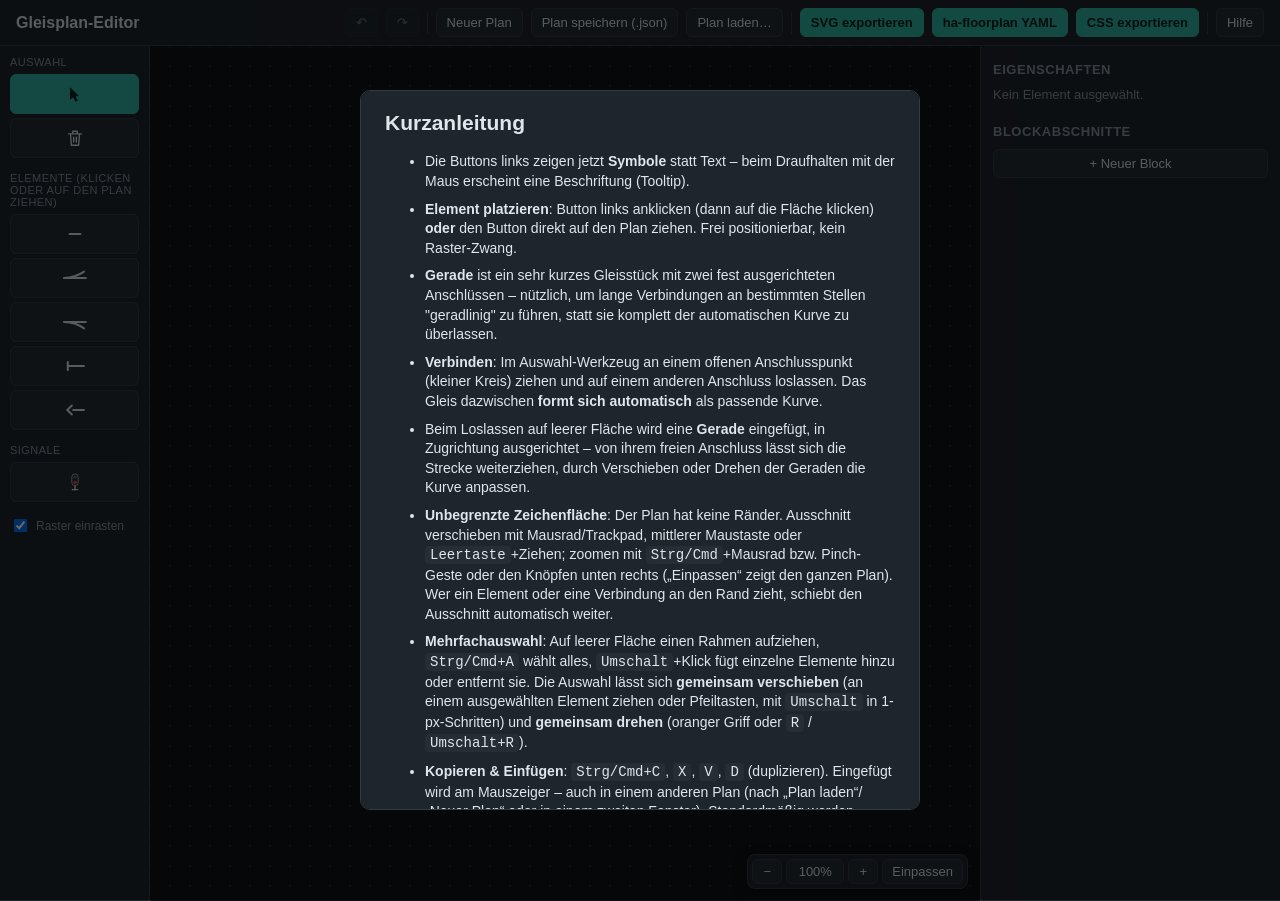
<file: index.html>
<!DOCTYPE html>
<html lang="de">
<head>
<meta charset="UTF-8">
<meta name="viewport" content="width=device-width, initial-scale=1.0">
<title>Gleisplan-Editor für ha-floorplan</title>
<link rel="stylesheet" href="style.css">
</head>
<body>
<header id="topbar">
  <h1>Gleisplan-Editor</h1>
  <div class="topbar-actions">
    <button id="btnUndo" title="Rückgängig (Strg/Cmd+Z)" aria-label="Rückgängig">↶</button>
    <button id="btnRedo" title="Wiederholen (Strg/Cmd+Umschalt+Z)" aria-label="Wiederholen">↷</button>
    <span class="sep"></span>
    <button id="btnNew">Neuer Plan</button>
    <button id="btnSaveJson">Plan speichern (.json)</button>
    <button id="btnLoadJson">Plan laden…</button>
    <input type="file" id="fileLoadJson" accept="application/json" hidden>
    <span class="sep"></span>
    <button id="btnExportSvg" class="accent">SVG exportieren</button>
    <button id="btnExportYaml" class="accent">ha-floorplan YAML</button>
    <button id="btnExportCss" class="accent">CSS exportieren</button>
    <span class="sep"></span>
    <button id="btnHelp">Hilfe</button>
  </div>
</header>

<div id="layout">
  <aside id="toolbar">
    <div class="tool-group">
      <div class="tool-group-title">Auswahl</div>
      <button class="tool-btn" data-tool="select" title="Auswählen / Verschieben / Verbinden"></button>
      <button class="tool-btn" data-tool="erase" title="Löschen"></button>
    </div>
    <div class="tool-group">
      <div class="tool-group-title">Elemente (klicken oder auf den Plan ziehen)</div>
      <button class="tool-btn" data-tool="straight" title="Kleines Gerade-Stück – zum Formen/Führen der Kurven zwischen Elementen"></button>
      <button class="tool-btn" data-tool="turnout_l" title="Weiche links: anklicken zum Platzieren, oder auf den Plan ziehen"></button>
      <button class="tool-btn" data-tool="turnout_r" title="Weiche rechts: anklicken zum Platzieren, oder auf den Plan ziehen"></button>
      <button class="tool-btn" data-tool="buffer" title="Prellbock: anklicken zum Platzieren, oder auf den Plan ziehen"></button>
      <button class="tool-btn" data-tool="link" title="Link: Gleisende mit Fortsetzung auf einer anderen Seite – in Home Assistant anklickbar"></button>
    </div>
    <div class="tool-group">
      <div class="tool-group-title">Signale</div>
      <button class="tool-btn" data-tool="signal" title="Signal auf ein Gleisstück setzen"></button>
    </div>
    <div class="tool-group">
      <label style="display:flex;align-items:center;gap:6px;font-size:12px;color:var(--muted);">
        <input type="checkbox" id="snapToggle" checked> Raster einrasten
      </label>
    </div>
  </aside>

  <main id="canvasWrap">
    <svg id="grid" xmlns="http://www.w3.org/2000/svg"></svg>
    <div id="viewControls">
      <button id="btnZoomOut" title="Verkleinern" aria-label="Verkleinern">−</button>
      <button id="btnZoomReset" title="Auf 100 % zurücksetzen"><span id="zoomLabel">100%</span></button>
      <button id="btnZoomIn" title="Vergrößern" aria-label="Vergrößern">+</button>
      <button id="btnZoomFit" title="Ganzen Plan anzeigen">Einpassen</button>
    </div>
  </main>
  <div id="toast" role="status"></div>

  <aside id="sidepanel">
    <section id="propsPanel">
      <h2>Eigenschaften</h2>
      <div id="propsEmpty" class="muted">Kein Element ausgewählt.</div>
      <div id="propsForm" hidden></div>
    </section>

    <section id="blocksPanel">
      <h2>Blockabschnitte</h2>
      <button id="btnNewBlock" class="wide">+ Neuer Block</button>
      <ul id="blockList"></ul>
    </section>
  </aside>
</div>

<div id="helpOverlay" hidden>
  <div id="helpBox">
    <h2>Kurzanleitung</h2>
    <ul>
      <li>Die Buttons links zeigen jetzt <b>Symbole</b> statt Text – beim Draufhalten mit der Maus erscheint eine Beschriftung (Tooltip).</li>
      <li><b>Element platzieren</b>: Button links anklicken (dann auf die Fläche klicken) <b>oder</b> den Button direkt auf den Plan ziehen. Frei positionierbar, kein Raster-Zwang.</li>
      <li><b>Gerade</b> ist ein sehr kurzes Gleisstück mit zwei fest ausgerichteten Anschlüssen – nützlich, um lange Verbindungen an bestimmten Stellen "geradlinig" zu führen, statt sie komplett der automatischen Kurve zu überlassen.</li>
      <li><b>Verbinden</b>: Im Auswahl-Werkzeug an einem offenen Anschlusspunkt (kleiner Kreis) ziehen und auf einem anderen Anschluss loslassen. Das Gleis dazwischen <b>formt sich automatisch</b> als passende Kurve.</li>
      <li>Beim Loslassen auf leerer Fläche wird eine <b>Gerade</b> eingefügt, in Zugrichtung ausgerichtet – von ihrem freien Anschluss lässt sich die Strecke weiterziehen, durch Verschieben oder Drehen der Geraden die Kurve anpassen.</li>
      <li><b>Unbegrenzte Zeichenfläche</b>: Der Plan hat keine Ränder. Ausschnitt verschieben mit Mausrad/Trackpad, mittlerer Maustaste oder <code>Leertaste</code>+Ziehen; zoomen mit <code>Strg/Cmd</code>+Mausrad bzw. Pinch-Geste oder den Knöpfen unten rechts („Einpassen“ zeigt den ganzen Plan). Wer ein Element oder eine Verbindung an den Rand zieht, schiebt den Ausschnitt automatisch weiter.</li>
      <li><b>Mehrfachauswahl</b>: Auf leerer Fläche einen Rahmen aufziehen, <code>Strg/Cmd+A</code> wählt alles, <code>Umschalt</code>+Klick fügt einzelne Elemente hinzu oder entfernt sie. Die Auswahl lässt sich <b>gemeinsam verschieben</b> (an einem ausgewählten Element ziehen oder Pfeiltasten, mit <code>Umschalt</code> in 1-px-Schritten) und <b>gemeinsam drehen</b> (oranger Griff oder <code>R</code> / <code>Umschalt+R</code>).</li>
      <li><b>Kopieren &amp; Einfügen</b>: <code>Strg/Cmd+C</code>, <code>X</code>, <code>V</code>, <code>D</code> (duplizieren). Eingefügt wird am Mauszeiger – auch in einem anderen Plan (nach „Plan laden“/„Neuer Plan“ oder in einem zweiten Fenster). Standardmäßig werden Gleise, Weichen und Signale samt HA-Entities übernommen; <code>Strg/Cmd+Umschalt+V</code> fragt, was mit Blockzuordnungen und Entities geschehen soll.</li>
      <li><b>Rückgängig / Wiederholen</b>: <code>Strg/Cmd+Z</code> und <code>Strg/Cmd+Umschalt+Z</code> (oder <code>Strg+Y</code>). <code>Esc</code> hebt die Auswahl auf bzw. wechselt zurück zum Auswahl-Werkzeug.</li>
      <li><b>Verschieben</b>: Element im Auswahl-Werkzeug am Körper (nicht am Anschlusspunkt) anfassen und ziehen. Verbundene Gleise passen sich live an.</li>
      <li><b>Frei drehen</b>: Element auswählen und am orangen Griff (kleiner Kreis mit gestrichelter Linie) im Kreis ziehen – beliebiger Winkel, mit gedrückter <code>Umschalt</code>-Taste rastet er auf 15°. Alternativ <code>R</code> (15°-Schritte) oder Gradzahl direkt rechts im Feld eingeben.</li>
      <li><b>Signal</b>: Klick auf ein Gleisstück setzt ein Signal dort; erneuter Klick an derselben Stelle wechselt die Seite. Alternativ den Signal-Button direkt auf ein Gleis ziehen. Im Auswahl-Werkzeug lässt sich ein Signal am Gleis entlang und auf die andere Seite ziehen.</li>
      <li><b>Link</b>: Passt die Anlage nicht auf einen Plan, schließt ein Link ein Gleis wie ein Prellbock ab (Pfeil statt Querbalken). Rechts die <b>Zielseite</b> eintragen (z.B. <code>/lovelace/gleisplan-2</code>) – ein Klick auf den Link in Home Assistant öffnet dann diese Seite. Links lassen sich keinem Block zuordnen.</li>
      <li><b>Block</b>: Erst rechts "+ Neuer Block" klicken, dann Gleisstücke <b>oder Elemente</b> (Weiche, Gerade, Prellbock) anklicken um sie zuzuweisen/zu entfernen. Danach Name/Entity/Farbe setzen.</li>
      <li><b>Löschen</b>-Werkzeug oder Entf-Taste bei Auswahl.</li>
      <li><b>Export</b>: SVG + CSS in <code>&lt;config&gt;/www/floorplan/</code> ablegen, YAML-Regeln in eine Lovelace <code>ha-floorplan</code>-Karte einfügen (Pfade ggf. anpassen).</li>
    </ul>
    <button id="btnCloseHelp" class="accent">Schließen</button>
  </div>
</div>

<div id="pasteOverlay" class="overlay" hidden>
  <div class="dialog" role="dialog" aria-modal="true" aria-labelledby="pasteTitle">
    <h2 id="pasteTitle">Einfügen mit Optionen</h2>
    <p id="pasteSummary" class="muted"></p>
    <fieldset>
      <legend>Blockabschnitte</legend>
      <label><input type="radio" name="pasteBlocks" value="none" checked> <span><b>Nur Gleise</b> – Elemente, Verbindungen und Signale ohne Blockzuordnung</span></label>
      <label><input type="radio" name="pasteBlocks" value="new"> <span><b>Als neuer Block</b> – je betroffenem Block entsteht ein neuer Block mit gleichem Namen und gleicher Farbe</span></label>
      <label><input type="radio" name="pasteBlocks" value="same"> <span><b>Dem selben Block zuordnen</b> – die Kopien kommen in den ursprünglichen Block; in einem anderen Plan wird ein gleichnamiger Block angelegt</span></label>
    </fieldset>
    <fieldset>
      <legend>HA-Entities</legend>
      <label><input type="radio" name="pasteEntities" value="keep" checked> <span><b>Alles übernehmen</b> – Entities werden 1:1 kopiert</span></label>
      <label><input type="radio" name="pasteEntities" value="free"> <span><b>Übernehmen, wenn frei</b> – nur Entities, die im Zielplan noch nicht verwendet werden</span></label>
      <label><input type="radio" name="pasteEntities" value="clear"> <span><b>Immer leeren</b> – Kopien erhalten keine Entity</span></label>
    </fieldset>
    <p class="hint">Element-IDs bleiben erhalten, solange sie im Zielplan frei sind – sonst wird eine neue ID vergeben. Beschriftungen werden immer übernommen.</p>
    <div class="dialog-actions">
      <button id="btnPasteCancel">Abbrechen</button>
      <button id="btnPasteConfirm" class="accent">Einfügen</button>
    </div>
  </div>
</div>

<script src="app.js"></script>
</body>
</html>
</file>
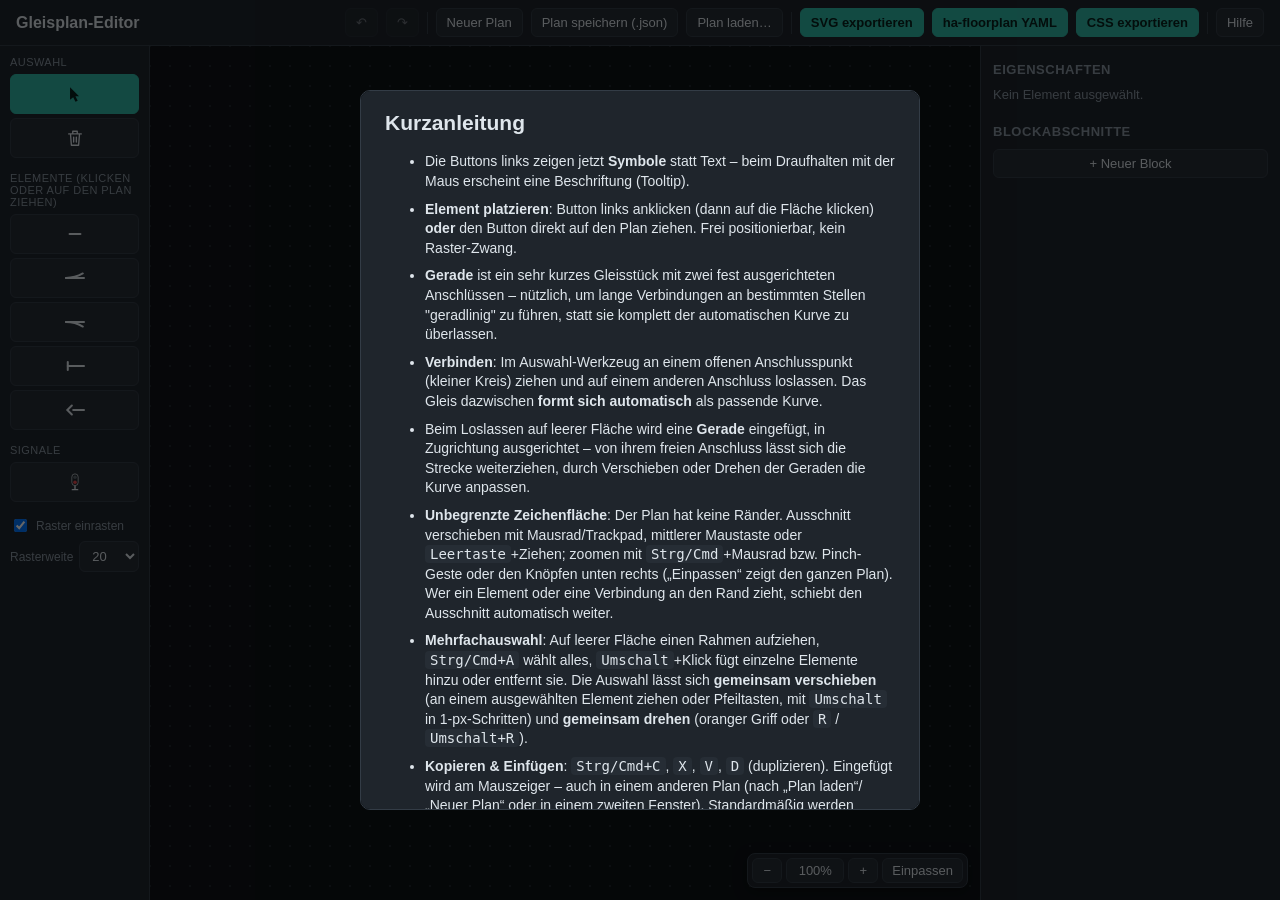
<file: custom_components/gleisplan_editor/frontend/index.html>
<!DOCTYPE html>
<html lang="de">
<head>
<meta charset="UTF-8">
<meta name="viewport" content="width=device-width, initial-scale=1.0">
<title>Gleisplan-Editor für ha-floorplan</title>
<link rel="stylesheet" href="style.css">
</head>
<body>
<header id="topbar">
  <h1>Gleisplan-Editor</h1>
  <!-- Nur als Panel in Home Assistant sichtbar (siehe ha.js) -->
  <div id="haBar" class="topbar-actions" hidden>
    <button id="btnHaMenu" title="Seitenleiste ein-/ausblenden" aria-label="Seitenleiste" hidden>☰</button>
    <input type="text" id="haPlanName" placeholder="Planname" title="Name des Plans in Home Assistant" aria-label="Planname">
    <button id="btnHaPlans">Pläne…</button>
    <span id="haStatus" class="muted" role="status"></span>
  </div>
  <div class="topbar-actions">
    <button id="btnUndo" title="Rückgängig (Strg/Cmd+Z)" aria-label="Rückgängig">↶</button>
    <button id="btnRedo" title="Wiederholen (Strg/Cmd+Umschalt+Z)" aria-label="Wiederholen">↷</button>
    <span class="sep"></span>
    <button id="btnNew">Neuer Plan</button>
    <button id="btnSaveJson">Plan speichern (.json)</button>
    <button id="btnLoadJson">Plan laden…</button>
    <input type="file" id="fileLoadJson" accept="application/json" hidden>
    <span class="sep"></span>
    <button id="btnExportSvg" class="accent">SVG exportieren</button>
    <button id="btnExportYaml" class="accent">ha-floorplan YAML</button>
    <button id="btnExportCss" class="accent">CSS exportieren</button>
    <button id="btnHaPublish" class="accent" title="SVG und CSS nach www/floorplan in Home Assistant schreiben" hidden>In HA veröffentlichen</button>
    <span class="sep"></span>
    <button id="btnHelp">Hilfe</button>
  </div>
</header>

<div id="layout">
  <aside id="toolbar">
    <div class="tool-group">
      <div class="tool-group-title">Auswahl</div>
      <button class="tool-btn" data-tool="select" title="Auswählen / Verschieben / Verbinden"></button>
      <button class="tool-btn" data-tool="erase" title="Löschen"></button>
    </div>
    <div class="tool-group">
      <div class="tool-group-title">Elemente (klicken oder auf den Plan ziehen)</div>
      <button class="tool-btn" data-tool="straight" title="Kleines Gerade-Stück – zum Formen/Führen der Kurven zwischen Elementen"></button>
      <button class="tool-btn" data-tool="turnout_l" title="Weiche links: anklicken zum Platzieren, oder auf den Plan ziehen"></button>
      <button class="tool-btn" data-tool="turnout_r" title="Weiche rechts: anklicken zum Platzieren, oder auf den Plan ziehen"></button>
      <button class="tool-btn" data-tool="buffer" title="Prellbock: anklicken zum Platzieren, oder auf den Plan ziehen"></button>
      <button class="tool-btn" data-tool="link" title="Link: Gleisende mit Fortsetzung auf einer anderen Seite – in Home Assistant anklickbar"></button>
    </div>
    <div class="tool-group">
      <div class="tool-group-title">Signale</div>
      <button class="tool-btn" data-tool="signal" title="Signal auf ein Gleisstück setzen"></button>
    </div>
    <div class="tool-group">
      <label style="display:flex;align-items:center;gap:6px;font-size:12px;color:var(--muted);">
        <input type="checkbox" id="snapToggle" checked> Raster einrasten
      </label>
      <label style="display:flex;align-items:center;gap:6px;font-size:12px;color:var(--muted);margin-top:6px;">
        Rasterweite <select id="gridSizeSelect" title="Abstand der Rasterpunkte; gilt für Einrasten, Pfeiltasten und Einfügen"></select>
      </label>
    </div>
  </aside>

  <main id="canvasWrap">
    <svg id="grid" xmlns="http://www.w3.org/2000/svg"></svg>
    <div id="viewControls">
      <button id="btnZoomOut" title="Verkleinern" aria-label="Verkleinern">−</button>
      <button id="btnZoomReset" title="Auf 100 % zurücksetzen"><span id="zoomLabel">100%</span></button>
      <button id="btnZoomIn" title="Vergrößern" aria-label="Vergrößern">+</button>
      <button id="btnZoomFit" title="Ganzen Plan anzeigen">Einpassen</button>
    </div>
  </main>
  <div id="toast" role="status"></div>

  <aside id="sidepanel">
    <section id="propsPanel">
      <h2>Eigenschaften</h2>
      <div id="propsEmpty" class="muted">Kein Element ausgewählt.</div>
      <div id="propsForm" hidden></div>
    </section>

    <section id="blocksPanel">
      <h2>Blockabschnitte</h2>
      <button id="btnNewBlock" class="wide">+ Neuer Block</button>
      <ul id="blockList"></ul>
    </section>
  </aside>
</div>

<div id="helpOverlay" hidden>
  <div id="helpBox">
    <h2>Kurzanleitung</h2>
    <ul>
      <li>Die Buttons links zeigen jetzt <b>Symbole</b> statt Text – beim Draufhalten mit der Maus erscheint eine Beschriftung (Tooltip).</li>
      <li><b>Element platzieren</b>: Button links anklicken (dann auf die Fläche klicken) <b>oder</b> den Button direkt auf den Plan ziehen. Frei positionierbar, kein Raster-Zwang.</li>
      <li><b>Gerade</b> ist ein sehr kurzes Gleisstück mit zwei fest ausgerichteten Anschlüssen – nützlich, um lange Verbindungen an bestimmten Stellen "geradlinig" zu führen, statt sie komplett der automatischen Kurve zu überlassen.</li>
      <li><b>Verbinden</b>: Im Auswahl-Werkzeug an einem offenen Anschlusspunkt (kleiner Kreis) ziehen und auf einem anderen Anschluss loslassen. Das Gleis dazwischen <b>formt sich automatisch</b> als passende Kurve.</li>
      <li>Beim Loslassen auf leerer Fläche wird eine <b>Gerade</b> eingefügt, in Zugrichtung ausgerichtet – von ihrem freien Anschluss lässt sich die Strecke weiterziehen, durch Verschieben oder Drehen der Geraden die Kurve anpassen.</li>
      <li><b>Unbegrenzte Zeichenfläche</b>: Der Plan hat keine Ränder. Ausschnitt verschieben mit Mausrad/Trackpad, mittlerer Maustaste oder <code>Leertaste</code>+Ziehen; zoomen mit <code>Strg/Cmd</code>+Mausrad bzw. Pinch-Geste oder den Knöpfen unten rechts („Einpassen“ zeigt den ganzen Plan). Wer ein Element oder eine Verbindung an den Rand zieht, schiebt den Ausschnitt automatisch weiter.</li>
      <li><b>Mehrfachauswahl</b>: Auf leerer Fläche einen Rahmen aufziehen, <code>Strg/Cmd+A</code> wählt alles, <code>Umschalt</code>+Klick fügt einzelne Elemente hinzu oder entfernt sie. Die Auswahl lässt sich <b>gemeinsam verschieben</b> (an einem ausgewählten Element ziehen oder Pfeiltasten, mit <code>Umschalt</code> in 1-px-Schritten) und <b>gemeinsam drehen</b> (oranger Griff oder <code>R</code> / <code>Umschalt+R</code>).</li>
      <li><b>Kopieren &amp; Einfügen</b>: <code>Strg/Cmd+C</code>, <code>X</code>, <code>V</code>, <code>D</code> (duplizieren). Eingefügt wird am Mauszeiger – auch in einem anderen Plan (nach „Plan laden“/„Neuer Plan“ oder in einem zweiten Fenster). Standardmäßig werden Gleise, Weichen und Signale samt HA-Entities übernommen; <code>Strg/Cmd+Umschalt+V</code> fragt, was mit Blockzuordnungen und Entities geschehen soll.</li>
      <li><b>Rückgängig / Wiederholen</b>: <code>Strg/Cmd+Z</code> und <code>Strg/Cmd+Umschalt+Z</code> (oder <code>Strg+Y</code>). <code>Esc</code> hebt die Auswahl auf bzw. wechselt zurück zum Auswahl-Werkzeug.</li>
      <li><b>Verschieben</b>: Element im Auswahl-Werkzeug am Körper (nicht am Anschlusspunkt) anfassen und ziehen. Verbundene Gleise passen sich live an.</li>
      <li><b>Frei drehen</b>: Element auswählen und am orangen Griff (kleiner Kreis mit gestrichelter Linie) im Kreis ziehen – beliebiger Winkel, mit gedrückter <code>Umschalt</code>-Taste rastet er auf 15°. Alternativ <code>R</code> (15°-Schritte) oder Gradzahl direkt rechts im Feld eingeben.</li>
      <li><b>Signal</b>: Klick auf ein Gleisstück setzt ein Signal dort; erneuter Klick an derselben Stelle wechselt die Seite. Alternativ den Signal-Button direkt auf ein Gleis ziehen. Im Auswahl-Werkzeug lässt sich ein Signal am Gleis entlang und auf die andere Seite ziehen.</li>
      <li><b>Link</b>: Passt die Anlage nicht auf einen Plan, schließt ein Link ein Gleis wie ein Prellbock ab (Pfeil statt Querbalken). Rechts die <b>Zielseite</b> eintragen (z.B. <code>/lovelace/gleisplan-2</code>) – ein Klick auf den Link in Home Assistant öffnet dann diese Seite. Links lassen sich keinem Block zuordnen.</li>
      <li><b>Block</b>: Erst rechts "+ Neuer Block" klicken, dann Gleisstücke <b>oder Elemente</b> (Weiche, Gerade, Prellbock) anklicken um sie zuzuweisen/zu entfernen. Danach Name/Entity/Farbe setzen.</li>
      <li><b>Löschen</b>-Werkzeug oder Entf-Taste bei Auswahl.</li>
      <li><b>In Home Assistant</b> (als Panel): Entity-Felder schlagen die vorhandenen Entities vor und zeigen deren Zustand, Weichen und Signale folgen live der Anlage. Pläne werden automatisch in Home Assistant gespeichert („Pläne…“), <b>In HA veröffentlichen</b> schreibt SVG und CSS direkt nach <code>www/floorplan</code>.</li>
      <li><b>Export</b>: SVG + CSS in <code>&lt;config&gt;/www/floorplan/</code> ablegen, YAML-Regeln in eine Lovelace <code>ha-floorplan</code>-Karte einfügen (Pfade ggf. anpassen).</li>
    </ul>
    <button id="btnCloseHelp" class="accent">Schließen</button>
  </div>
</div>

<div id="pasteOverlay" class="overlay" hidden>
  <div class="dialog" role="dialog" aria-modal="true" aria-labelledby="pasteTitle">
    <h2 id="pasteTitle">Einfügen mit Optionen</h2>
    <p id="pasteSummary" class="muted"></p>
    <fieldset>
      <legend>Blockabschnitte</legend>
      <label><input type="radio" name="pasteBlocks" value="none" checked> <span><b>Nur Gleise</b> – Elemente, Verbindungen und Signale ohne Blockzuordnung</span></label>
      <label><input type="radio" name="pasteBlocks" value="new"> <span><b>Als neuer Block</b> – je betroffenem Block entsteht ein neuer Block mit gleichem Namen und gleicher Farbe</span></label>
      <label><input type="radio" name="pasteBlocks" value="same"> <span><b>Dem selben Block zuordnen</b> – die Kopien kommen in den ursprünglichen Block; in einem anderen Plan wird ein gleichnamiger Block angelegt</span></label>
    </fieldset>
    <fieldset>
      <legend>HA-Entities</legend>
      <label><input type="radio" name="pasteEntities" value="keep" checked> <span><b>Alles übernehmen</b> – Entities werden 1:1 kopiert</span></label>
      <label><input type="radio" name="pasteEntities" value="free"> <span><b>Übernehmen, wenn frei</b> – nur Entities, die im Zielplan noch nicht verwendet werden</span></label>
      <label><input type="radio" name="pasteEntities" value="clear"> <span><b>Immer leeren</b> – Kopien erhalten keine Entity</span></label>
    </fieldset>
    <p class="hint">Element-IDs bleiben erhalten, solange sie im Zielplan frei sind – sonst wird eine neue ID vergeben. Beschriftungen werden immer übernommen.</p>
    <div class="dialog-actions">
      <button id="btnPasteCancel">Abbrechen</button>
      <button id="btnPasteConfirm" class="accent">Einfügen</button>
    </div>
  </div>
</div>

<div id="haPlansOverlay" class="overlay" hidden>
  <div class="dialog" role="dialog" aria-modal="true" aria-labelledby="haPlansTitle">
    <h2 id="haPlansTitle">Pläne in Home Assistant</h2>
    <p class="hint">Der geöffnete Plan wird automatisch gespeichert. „Neuer Plan“ legt einen weiteren Plan an.</p>
    <ul id="haPlanList"></ul>
    <div class="dialog-actions">
      <button id="btnHaPlansClose" class="accent">Schließen</button>
    </div>
  </div>
</div>

<div id="haPublishOverlay" class="overlay" hidden>
  <div class="dialog" role="dialog" aria-modal="true" aria-labelledby="haPublishTitle">
    <h2 id="haPublishTitle">In Home Assistant veröffentlicht</h2>
    <p id="haPublishSummary"></p>
    <p id="haPublishHint" class="hint"></p>
    <textarea id="haPublishYaml" rows="12" readonly spellcheck="false" aria-label="ha-floorplan Karte (YAML)"></textarea>
    <div class="dialog-actions">
      <button id="btnHaCopyYaml">YAML kopieren</button>
      <button id="btnHaPublishClose" class="accent">Schließen</button>
    </div>
  </div>
</div>

<script src="ha.js"></script>
<script src="app.js"></script>
</body>
</html>
</file>
<file: style.css>
:root {
  --bg: #14181d;
  --panel: #1f252c;
  --panel-2: #262d35;
  --border: #333c46;
  --text: #dfe6ec;
  --muted: #8a97a3;
  --accent: #2fb8a6;
  --accent-2: #ff9800;
  --track: #cfd8dc;
  --danger: #e5484d;
}

* { box-sizing: border-box; }

html, body {
  margin: 0;
  height: 100%;
  background: var(--bg);
  color: var(--text);
  font-family: -apple-system, BlinkMacSystemFont, "Segoe UI", Roboto, Helvetica, Arial, sans-serif;
  font-size: 14px;
}

button {
  font-family: inherit;
  font-size: 13px;
  background: var(--panel-2);
  color: var(--text);
  border: 1px solid var(--border);
  border-radius: 6px;
  padding: 6px 10px;
  cursor: pointer;
}
button:hover { border-color: var(--accent); }
button:disabled { opacity: .4; cursor: default; border-color: var(--border); }
button:focus-visible, input:focus-visible { outline: 2px solid var(--accent); outline-offset: 1px; }
button.accent { background: var(--accent); color: #08211d; border-color: var(--accent); font-weight: 600; }
button.accent:hover { filter: brightness(1.08); }
button.wide { width: 100%; }

input[type="text"], input[type="number"], select, input[type="color"] {
  width: 100%;
  background: var(--panel-2);
  color: var(--text);
  border: 1px solid var(--border);
  border-radius: 6px;
  padding: 6px 8px;
  font-family: inherit;
  font-size: 13px;
}

#topbar {
  display: flex;
  align-items: center;
  justify-content: space-between;
  gap: 16px;
  padding: 8px 16px;
  background: var(--panel);
  border-bottom: 1px solid var(--border);
}
#topbar h1 { font-size: 16px; margin: 0; white-space: nowrap; }
.topbar-actions { display: flex; align-items: center; gap: 8px; flex-wrap: wrap; }
.sep { width: 1px; height: 22px; background: var(--border); display: inline-block; }

#layout {
  display: grid;
  grid-template-columns: 150px 1fr 300px;
  height: calc(100vh - 45px);
}

#toolbar {
  background: var(--panel);
  border-right: 1px solid var(--border);
  padding: 10px;
  overflow-y: auto;
}
.tool-group { margin-bottom: 14px; }
.tool-group-title {
  font-size: 11px;
  text-transform: uppercase;
  letter-spacing: .04em;
  color: var(--muted);
  margin-bottom: 6px;
}
.tool-btn {
  display: flex;
  align-items: center;
  justify-content: center;
  width: 100%;
  height: 40px;
  margin-bottom: 4px;
  padding: 4px;
}
.tool-btn.active { background: var(--accent); color: #08211d; border-color: var(--accent); }
.tool-icon { display: block; overflow: visible; }
.icon-track { stroke: currentColor; stroke-width: 4.5; fill: none; stroke-linecap: round; }
.icon-fill { fill: currentColor; }
.icon-stroke { stroke: currentColor; stroke-width: 4.5; stroke-linecap: round; fill: none; }
.icon-stroke-thin { stroke: currentColor; stroke-width: 3; stroke-linecap: round; stroke-linejoin: round; fill: none; }
.icon-housing { fill: #20262c; stroke: currentColor; stroke-width: 1.5; }
.icon-signal-dot { fill: #e5484d; }
.icon-signal-off { fill: #5a646d; }

#canvasWrap {
  overflow: hidden;
  position: relative;
  min-width: 0;
  min-height: 0;
}
#grid { display: block; width: 100%; height: 100%; background: #0e1216; }
#canvasWrap.pan-ready, #canvasWrap.pan-ready * { cursor: grab !important; }
#canvasWrap.panning, #canvasWrap.panning * { cursor: grabbing !important; }

#viewControls {
  position: absolute; right: 12px; bottom: 12px;
  display: flex; gap: 4px; padding: 4px;
  background: var(--panel); border: 1px solid var(--border); border-radius: 8px;
  box-shadow: 0 4px 14px rgba(0,0,0,.35);
}
#viewControls button { padding: 4px 9px; min-width: 30px; }
#zoomLabel { display: inline-block; min-width: 38px; font-variant-numeric: tabular-nums; }

#sidepanel {
  background: var(--panel);
  border-left: 1px solid var(--border);
  padding: 12px;
  overflow-y: auto;
}
#sidepanel h2 { font-size: 13px; text-transform: uppercase; letter-spacing: .04em; color: var(--muted); margin: 4px 0 10px; }
#propsPanel { margin-bottom: 22px; }
.muted { color: var(--muted); font-size: 13px; }

.field { margin-bottom: 10px; }
.field label { display: block; font-size: 12px; color: var(--muted); margin-bottom: 4px; }
.field .hint { font-size: 11px; color: var(--muted); margin-top: 3px; }

#blockList { list-style: none; margin: 0; padding: 0; }
#blockList li {
  display: flex;
  align-items: center;
  gap: 8px;
  padding: 6px 8px;
  border: 1px solid var(--border);
  border-radius: 6px;
  margin-bottom: 6px;
  cursor: pointer;
  background: var(--panel-2);
}
#blockList li.active { border-color: var(--accent); }
#blockList li .swatch { width: 12px; height: 12px; border-radius: 3px; flex-shrink: 0; }
#blockList li .name { flex: 1; font-size: 13px; }
#blockList li .count { font-size: 11px; color: var(--muted); }

/* SVG track rendering */
#grid { touch-action: none; user-select: none; -webkit-user-select: none; }
.fp-grid-dot { fill: #232a31; }
.fp-track { stroke: var(--track); stroke-width: 7; fill: none; stroke-linecap: round; cursor: pointer; }
.fp-through { stroke: var(--track); stroke-width: 7; fill: none; stroke-linecap: round; }
.fp-diverge { stroke: #6d7a86; stroke-width: 7; fill: none; stroke-linecap: round; }
.fp-diverge-top { display: none; }
.fp-track-node, .fp-turnout, .fp-link { cursor: grab; }
.fp-link-arrow { stroke: #4fc3f7; stroke-width: 5; fill: none; stroke-linecap: round; stroke-linejoin: round; }
.fp-link-hit { fill: transparent; stroke: none; }
.fp-label { fill: var(--text); stroke: none; font: 600 11px sans-serif; pointer-events: none; user-select: none; }
.fp-turnout.node-selected .fp-through,
.fp-turnout.node-selected .fp-diverge,
.fp-link.node-selected path,
.fp-track-node.node-selected path { filter: drop-shadow(0 0 3px var(--accent)); }

.edge-hit { stroke: transparent; stroke-width: 22; fill: none; cursor: pointer; }
.edge-selected { stroke: var(--accent) !important; }

.fp-joint { fill: #445; stroke: #667; stroke-width: 1; cursor: grab; }
.fp-joint.node-selected { fill: var(--accent); }

.port-handle { fill: rgba(47,184,166,.18); stroke: var(--accent); stroke-width: 1.5; cursor: crosshair; }
.port-handle:hover { fill: rgba(47,184,166,.55); }

.rotate-handle-line { stroke: var(--accent-2); stroke-width: 1.5; stroke-dasharray: 3 2; pointer-events: none; }
.rotate-handle { fill: rgba(255,152,0,.25); stroke: var(--accent-2); stroke-width: 1.5; cursor: grab; }
.rotate-handle:hover { fill: rgba(255,152,0,.6); }

.connect-preview { stroke: var(--accent); stroke-width: 2; stroke-dasharray: 5 3; pointer-events: none; }
.connect-preview.snap { stroke: var(--accent-2); stroke-width: 2.5; }

.fp-block-seg { fill: none; stroke-width: 16; stroke-linecap: round; pointer-events: none; }
.fp-block.block-selected .fp-block-seg { stroke-width: 19; }

.fp-signal { cursor: pointer; }
.fp-signal .mast { stroke: #8a959e; stroke-width: 2.5; stroke-linecap: round; fill: none; }
.fp-signal .housing { fill: #1b2026; stroke: #46515b; stroke-width: 1.5; }
.fp-signal .lamp { fill: #5a646d; stroke: #0a0d10; stroke-width: 0.75; }
.fp-signal.sig-selected .housing { filter: drop-shadow(0 0 4px var(--accent)); }

.rotate-pivot { fill: var(--accent-2); pointer-events: none; }
.marquee { fill: rgba(47,184,166,.12); stroke: var(--accent); stroke-width: 1; stroke-dasharray: 4 3; pointer-events: none; }

.selection-outline { fill: none; stroke: var(--accent); stroke-width: 2; stroke-dasharray: 5 3; pointer-events: none; }

#helpOverlay {
  position: fixed; inset: 0; background: rgba(0,0,0,.6);
  display: flex; align-items: center; justify-content: center; z-index: 50;
}
#helpOverlay[hidden] { display: none; }
#helpBox {
  background: var(--panel); border: 1px solid var(--border); border-radius: 10px;
  padding: 20px 24px; max-width: 560px; max-height: 80vh; overflow-y: auto;
}
#helpBox h2 { margin-top: 0; }
#helpBox li { margin-bottom: 8px; line-height: 1.4; }
#helpBox code { background: var(--panel-2); padding: 1px 5px; border-radius: 4px; }

/* Dialoge */
.overlay {
  position: fixed; inset: 0; background: rgba(0,0,0,.6);
  display: flex; align-items: center; justify-content: center; z-index: 50;
}
.overlay[hidden] { display: none; }
.dialog {
  background: var(--panel); border: 1px solid var(--border); border-radius: 10px;
  padding: 20px 24px; width: 520px; max-width: calc(100vw - 32px); max-height: 85vh; overflow-y: auto;
  box-shadow: 0 12px 40px rgba(0,0,0,.5);
}
.dialog h2 { margin: 0 0 6px; font-size: 16px; }
.dialog p { margin: 0 0 12px; }
.dialog .hint { font-size: 12px; color: var(--muted); }
.dialog fieldset { border: 1px solid var(--border); border-radius: 8px; margin: 0 0 12px; padding: 8px 12px 10px; }
.dialog legend { font-size: 11px; text-transform: uppercase; letter-spacing: .04em; color: var(--muted); padding: 0 6px; }
.dialog fieldset label { display: flex; align-items: baseline; gap: 8px; padding: 4px 0; line-height: 1.35; cursor: pointer; }
.dialog fieldset label:has(input:disabled) { opacity: .45; cursor: default; }
.dialog-actions { display: flex; justify-content: flex-end; gap: 8px; }

/* Statusmeldung */
#toast {
  position: fixed; left: 50%; bottom: 24px; transform: translate(-50%, 8px);
  background: var(--panel-2); color: var(--text); border: 1px solid var(--border); border-radius: 6px;
  padding: 7px 14px; font-size: 13px; opacity: 0; pointer-events: none; z-index: 40;
  transition: opacity .15s ease, transform .15s ease; box-shadow: 0 6px 20px rgba(0,0,0,.4);
}
#toast.show { opacity: 1; transform: translate(-50%, 0); }
</file>
<file: custom_components/gleisplan_editor/frontend/style.css>
:root {
  --bg: #14181d;
  --panel: #1f252c;
  --panel-2: #262d35;
  --border: #333c46;
  --text: #dfe6ec;
  --muted: #8a97a3;
  --accent: #2fb8a6;
  --accent-2: #ff9800;
  --track: #cfd8dc;
  --danger: #e5484d;
}

* { box-sizing: border-box; }

html, body {
  margin: 0;
  height: 100%;
  background: var(--bg);
  color: var(--text);
  font-family: -apple-system, BlinkMacSystemFont, "Segoe UI", Roboto, Helvetica, Arial, sans-serif;
  font-size: 14px;
}

button {
  font-family: inherit;
  font-size: 13px;
  background: var(--panel-2);
  color: var(--text);
  border: 1px solid var(--border);
  border-radius: 6px;
  padding: 6px 10px;
  cursor: pointer;
}
button:hover { border-color: var(--accent); }
button:disabled { opacity: .4; cursor: default; border-color: var(--border); }
button:focus-visible, input:focus-visible { outline: 2px solid var(--accent); outline-offset: 1px; }
button.accent { background: var(--accent); color: #08211d; border-color: var(--accent); font-weight: 600; }
button.accent:hover { filter: brightness(1.08); }
button.wide { width: 100%; }

input[type="text"], input[type="number"], select, input[type="color"] {
  width: 100%;
  background: var(--panel-2);
  color: var(--text);
  border: 1px solid var(--border);
  border-radius: 6px;
  padding: 6px 8px;
  font-family: inherit;
  font-size: 13px;
}

#topbar {
  display: flex;
  align-items: center;
  justify-content: space-between;
  gap: 16px;
  padding: 8px 16px;
  background: var(--panel);
  border-bottom: 1px solid var(--border);
}
#topbar h1 { font-size: 16px; margin: 0; white-space: nowrap; }
.topbar-actions { display: flex; align-items: center; gap: 8px; flex-wrap: wrap; }
.sep { width: 1px; height: 22px; background: var(--border); display: inline-block; }

/* Die Kopfzeile darf umbrechen – der Plan füllt, was darunter übrig bleibt */
body { display: flex; flex-direction: column; }
#layout {
  display: grid;
  grid-template-columns: 150px 1fr 300px;
  flex: 1;
  min-height: 0;
}

#toolbar {
  background: var(--panel);
  border-right: 1px solid var(--border);
  padding: 10px;
  overflow-y: auto;
}
.tool-group { margin-bottom: 14px; }
.tool-group-title {
  font-size: 11px;
  text-transform: uppercase;
  letter-spacing: .04em;
  color: var(--muted);
  margin-bottom: 6px;
}
.tool-btn {
  display: flex;
  align-items: center;
  justify-content: center;
  width: 100%;
  height: 40px;
  margin-bottom: 4px;
  padding: 4px;
}
.tool-btn.active { background: var(--accent); color: #08211d; border-color: var(--accent); }
.tool-icon { display: block; overflow: visible; }
.icon-track { stroke: currentColor; stroke-width: 4.5; fill: none; stroke-linecap: round; }
.icon-fill { fill: currentColor; }
.icon-stroke { stroke: currentColor; stroke-width: 4.5; stroke-linecap: round; fill: none; }
.icon-stroke-thin { stroke: currentColor; stroke-width: 3; stroke-linecap: round; stroke-linejoin: round; fill: none; }
.icon-housing { fill: #20262c; stroke: currentColor; stroke-width: 1.5; }
.icon-signal-dot { fill: #e5484d; }
.icon-signal-off { fill: #5a646d; }

#canvasWrap {
  overflow: hidden;
  position: relative;
  min-width: 0;
  min-height: 0;
}
#grid { display: block; width: 100%; height: 100%; background: #0e1216; }
#canvasWrap.pan-ready, #canvasWrap.pan-ready * { cursor: grab !important; }
#canvasWrap.panning, #canvasWrap.panning * { cursor: grabbing !important; }

#viewControls {
  position: absolute; right: 12px; bottom: 12px;
  display: flex; gap: 4px; padding: 4px;
  background: var(--panel); border: 1px solid var(--border); border-radius: 8px;
  box-shadow: 0 4px 14px rgba(0,0,0,.35);
}
#viewControls button { padding: 4px 9px; min-width: 30px; }
#zoomLabel { display: inline-block; min-width: 38px; font-variant-numeric: tabular-nums; }

#sidepanel {
  background: var(--panel);
  border-left: 1px solid var(--border);
  padding: 12px;
  overflow-y: auto;
}
#sidepanel h2 { font-size: 13px; text-transform: uppercase; letter-spacing: .04em; color: var(--muted); margin: 4px 0 10px; }
#propsPanel { margin-bottom: 22px; }
.muted { color: var(--muted); font-size: 13px; }

.field { margin-bottom: 10px; }
.field label { display: block; font-size: 12px; color: var(--muted); margin-bottom: 4px; }
.field .hint { font-size: 11px; color: var(--muted); margin-top: 3px; }

#blockList { list-style: none; margin: 0; padding: 0; }
#blockList li {
  display: flex;
  align-items: center;
  gap: 8px;
  padding: 6px 8px;
  border: 1px solid var(--border);
  border-radius: 6px;
  margin-bottom: 6px;
  cursor: pointer;
  background: var(--panel-2);
}
#blockList li.active { border-color: var(--accent); }
#blockList li .swatch { width: 12px; height: 12px; border-radius: 3px; flex-shrink: 0; }
#blockList li .name { flex: 1; font-size: 13px; }
#blockList li .count { font-size: 11px; color: var(--muted); }

/* SVG track rendering */
#grid { touch-action: none; user-select: none; -webkit-user-select: none; }
.fp-grid-dot { fill: #232a31; }
.fp-track { stroke: var(--track); stroke-width: 7; fill: none; stroke-linecap: round; cursor: pointer; }
.fp-through { stroke: var(--track); stroke-width: 7; fill: none; stroke-linecap: round; }
.fp-diverge { stroke: #6d7a86; stroke-width: 7; fill: none; stroke-linecap: round; }
.fp-diverge-top { display: none; }
.fp-track-node, .fp-turnout, .fp-link { cursor: grab; }
.fp-link-arrow { stroke: #4fc3f7; stroke-width: 5; fill: none; stroke-linecap: round; stroke-linejoin: round; }
.fp-link-hit, .fp-turnout-hit { fill: transparent; stroke: none; }
.fp-label { fill: var(--text); stroke: none; font: 600 11px sans-serif; pointer-events: none; user-select: none; }
.fp-turnout.node-selected .fp-through,
.fp-turnout.node-selected .fp-diverge,
.fp-link.node-selected path,
.fp-track-node.node-selected path { filter: drop-shadow(0 0 3px var(--accent)); }

.edge-hit { stroke: transparent; stroke-width: 22; fill: none; cursor: pointer; }
.edge-selected { stroke: var(--accent) !important; }

.fp-joint { fill: #445; stroke: #667; stroke-width: 1; cursor: grab; }
.fp-joint.node-selected { fill: var(--accent); }

.port-handle { fill: rgba(47,184,166,.18); stroke: var(--accent); stroke-width: 1.5; cursor: crosshair; }
.port-handle:hover { fill: rgba(47,184,166,.55); }

.rotate-handle-line { stroke: var(--accent-2); stroke-width: 1.5; stroke-dasharray: 3 2; pointer-events: none; }
.rotate-handle { fill: rgba(255,152,0,.25); stroke: var(--accent-2); stroke-width: 1.5; cursor: grab; }
.rotate-handle:hover { fill: rgba(255,152,0,.6); }

.connect-preview { stroke: var(--accent); stroke-width: 2; stroke-dasharray: 5 3; pointer-events: none; }
.connect-preview.snap { stroke: var(--accent-2); stroke-width: 2.5; }

.fp-block-seg { fill: none; stroke-width: 16; stroke-linecap: round; pointer-events: none; }
.fp-block.block-selected .fp-block-seg { stroke-width: 19; }

.fp-signal { cursor: pointer; }
.fp-signal .mast { stroke: #8a959e; stroke-width: 2.5; stroke-linecap: round; fill: none; }
.fp-signal .housing { fill: #1b2026; stroke: #46515b; stroke-width: 1.5; }
.fp-signal .lamp { fill: #5a646d; stroke: #0a0d10; stroke-width: 0.75; }
.fp-signal.sig-selected .housing { filter: drop-shadow(0 0 4px var(--accent)); }

.rotate-pivot { fill: var(--accent-2); pointer-events: none; }
.marquee { fill: rgba(47,184,166,.12); stroke: var(--accent); stroke-width: 1; stroke-dasharray: 4 3; pointer-events: none; }

.selection-outline { fill: none; stroke: var(--accent); stroke-width: 2; stroke-dasharray: 5 3; pointer-events: none; }

#helpOverlay {
  position: fixed; inset: 0; background: rgba(0,0,0,.6);
  display: flex; align-items: center; justify-content: center; z-index: 50;
}
#helpOverlay[hidden] { display: none; }
#helpBox {
  background: var(--panel); border: 1px solid var(--border); border-radius: 10px;
  padding: 20px 24px; max-width: 560px; max-height: 80vh; overflow-y: auto;
}
#helpBox h2 { margin-top: 0; }
#helpBox li { margin-bottom: 8px; line-height: 1.4; }
#helpBox code { background: var(--panel-2); padding: 1px 5px; border-radius: 4px; }

/* Dialoge */
.overlay {
  position: fixed; inset: 0; background: rgba(0,0,0,.6);
  display: flex; align-items: center; justify-content: center; z-index: 50;
}
.overlay[hidden] { display: none; }
.dialog {
  background: var(--panel); border: 1px solid var(--border); border-radius: 10px;
  padding: 20px 24px; width: 520px; max-width: calc(100vw - 32px); max-height: 85vh; overflow-y: auto;
  box-shadow: 0 12px 40px rgba(0,0,0,.5);
}
.dialog h2 { margin: 0 0 6px; font-size: 16px; }
.dialog p { margin: 0 0 12px; }
.dialog .hint { font-size: 12px; color: var(--muted); }
.dialog fieldset { border: 1px solid var(--border); border-radius: 8px; margin: 0 0 12px; padding: 8px 12px 10px; }
.dialog legend { font-size: 11px; text-transform: uppercase; letter-spacing: .04em; color: var(--muted); padding: 0 6px; }
.dialog fieldset label { display: flex; align-items: baseline; gap: 8px; padding: 4px 0; line-height: 1.35; cursor: pointer; }
.dialog fieldset label:has(input:disabled) { opacity: .45; cursor: default; }
.dialog-actions { display: flex; justify-content: flex-end; gap: 8px; }

/* Statusmeldung */
#toast {
  position: fixed; left: 50%; bottom: 24px; transform: translate(-50%, 8px);
  background: var(--panel-2); color: var(--text); border: 1px solid var(--border); border-radius: 6px;
  padding: 7px 14px; font-size: 13px; opacity: 0; pointer-events: none; z-index: 40;
  transition: opacity .15s ease, transform .15s ease; box-shadow: 0 6px 20px rgba(0,0,0,.4);
}
#toast.show { opacity: 1; transform: translate(-50%, 0); }

/* Home Assistant (nur als Panel, siehe ha.js) */
#haBar[hidden] { display: none; }
#haPlanName { width: 170px; }
#haStatus { font-size: 12px; white-space: nowrap; }
.field .ha-state.missing { color: var(--danger); }
#blockList li.occupied { border-left: 4px solid var(--danger); }
#haPlanList { list-style: none; margin: 0 0 14px; padding: 0; }
#haPlanList li {
  display: flex; align-items: center; gap: 8px;
  padding: 8px 10px; margin-bottom: 6px;
  border: 1px solid var(--border); border-radius: 6px; background: var(--panel-2);
}
#haPlanList .plan-info { flex: 1; min-width: 0; overflow-wrap: anywhere; }
#haPublishSummary { overflow-wrap: anywhere; }
#haPublishYaml {
  display: block; width: 100%; margin-bottom: 12px; resize: vertical;
  background: var(--bg); color: var(--text); border: 1px solid var(--border); border-radius: 6px;
  padding: 8px; font: 12px/1.45 ui-monospace, SFMono-Regular, Menlo, Consolas, monospace; white-space: pre;
}

/* Live-Zustände aus Home Assistant – gleiche Klassen wie im exportierten CSS */
.turnout-straight .fp-through { stroke: #ffb300; }
.turnout-straight .fp-diverge { stroke: #546069; }
.turnout-diverging .fp-through { stroke: #546069; }
.turnout-diverging .fp-diverge { stroke: #ffb300; }
.turnout-diverging .fp-diverge-top { display: inline; }
.signal-red .lamp-red { fill: #ff3b30; filter: drop-shadow(0 0 3px #ff3b30); }
.signal-green .lamp-green { fill: #34d058; filter: drop-shadow(0 0 3px #34d058); }
</file>
